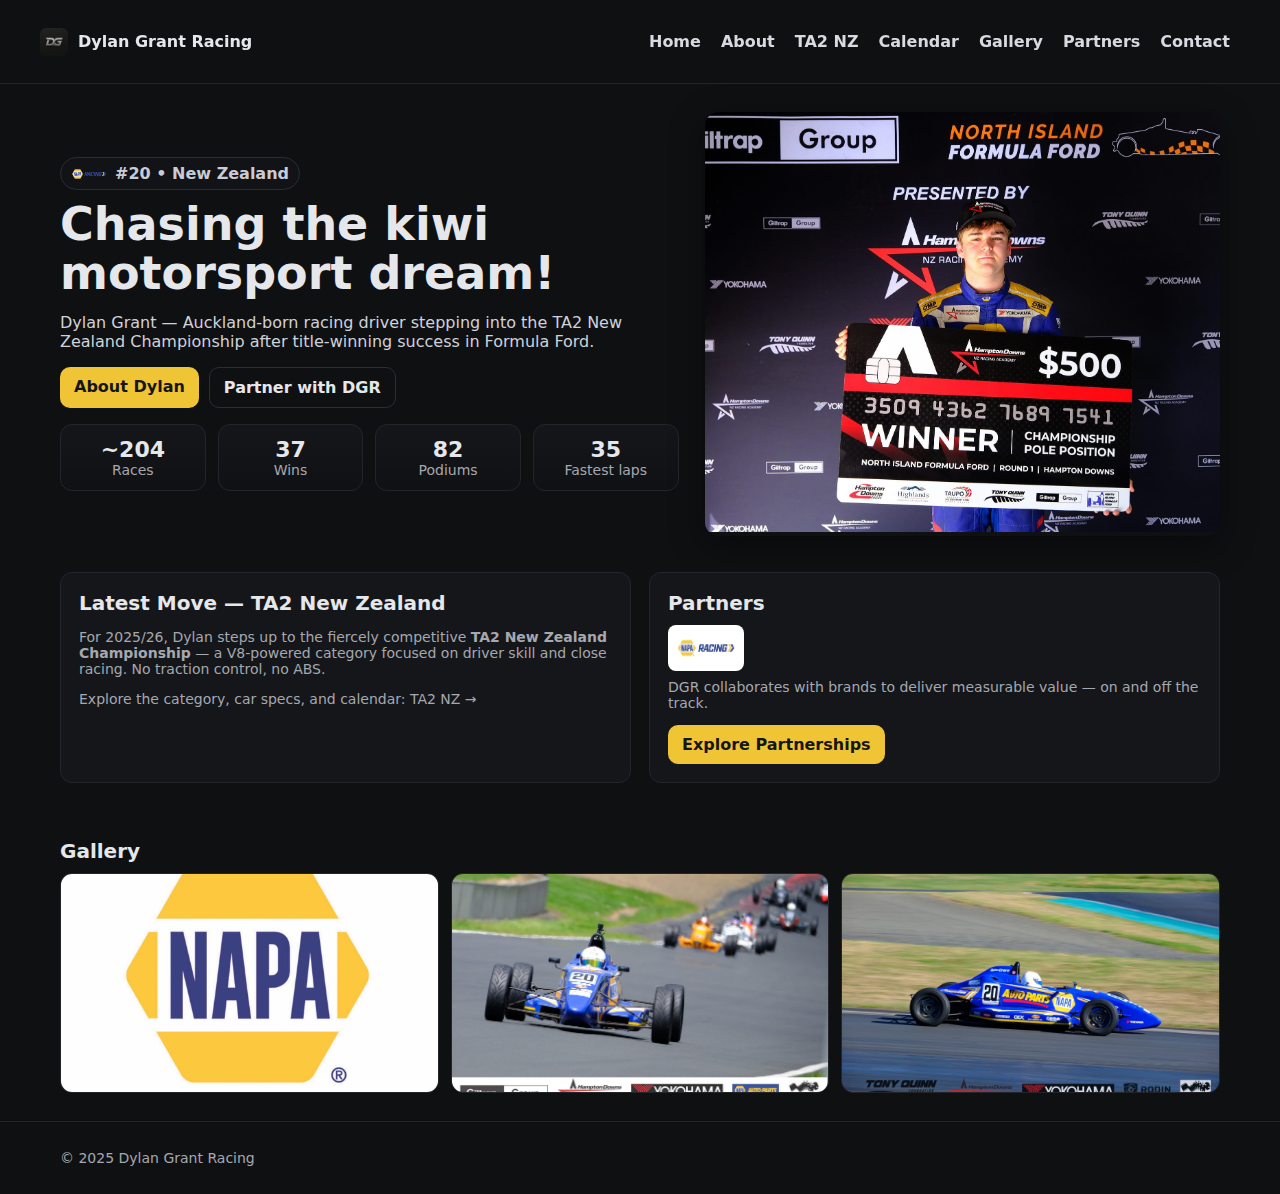
<file: index.html>
<!doctype html><html lang="en"><head>
<meta charset="utf-8"><meta name="viewport" content="width=device-width,initial-scale=1">
<title>Dylan Grant Racing — Home</title>
<link rel="icon" type="image/png" href="favicon.png"><link rel="stylesheet" href="css/style.css"></head><body>

  <header class="header">
    <div class="container nav">
      <div class="brand">
        <img src="favicon.png" alt="DG logo">
        <strong>Dylan Grant Racing</strong>
      </div>
      <nav class="nav">
        <a href="index.html">Home</a>
        <a href="about.html">About</a>
        <a href="ta2.html">TA2 NZ</a>
        <a href="calendar.html">Calendar</a>
        <a href="gallery.html">Gallery</a>
        <a href="partners.html">Partners</a>
        <a href="contact.html">Contact</a>
      </nav>
    </div>
  </header>
<main class="container">
<section class="hero">
  <div>
    <div class="badge"><img src="assets/napa.png" alt="NAPA">  #20 • New Zealand</div>
    <h1>Chasing the kiwi motorsport dream!</h1>
    <p class="lead">Dylan Grant — Auckland-born racing driver stepping into the TA2 New Zealand Championship after title‑winning success in Formula Ford.</p>
    <div style="display:flex;gap:10px;margin-top:14px">
      <a class="btn" href="about.html">About Dylan</a>
      <a class="btn outline" href="partners.html">Partner with DGR</a>
    </div>
    <div class="kpis">
      <div class="kpi"><div class="num">~204</div><div class="small">Races</div></div>
      <div class="kpi"><div class="num">37</div><div class="small">Wins</div></div>
      <div class="kpi"><div class="num">82</div><div class="small">Podiums</div></div>
      <div class="kpi"><div class="num">35</div><div class="small">Fastest laps</div></div>
    </div>
  </div>
  <div class="photo"><img src="assets/hero.jpg" alt="Dylan Grant hero"></div>
</section>

<section class="section grid-2">
  <div class="card">
    <div class="section-title">Latest Move — TA2 New Zealand</div>
    <p class="small">For 2025/26, Dylan steps up to the fiercely competitive <strong>TA2 New Zealand Championship</strong> — a V8-powered category focused on driver skill and close racing. No traction control, no ABS.</p>
    <p class="small">Explore the category, car specs, and calendar: <a href="ta2.html">TA2 NZ →</a></p>
  </div>
  <div class="card">
    <div class="section-title">Partners</div>
    <div class="partners"><img src="assets/napa.png" alt="NAPA New Zealand"></div>
    <p class="small" style="margin-top:8px">DGR collaborates with brands to deliver measurable value — on and off the track.</p>
    <a class="btn" href="partners.html">Explore Partnerships</a>
  </div>
</section>

<section class="section">
  <div class="section-title">Gallery</div>
  <div class="grid-3 gallery">
    <img src="assets/car1.jpg" alt="On track">
    <img src="assets/car2.jpg" alt="On track">
    <img src="assets/car3.jpg" alt="On track">
  </div>
</section>
</main>
<footer class="footer"><div class="container"><div class="small">© 2025 Dylan Grant Racing</div></div></footer>
<script src="js/main.js"></script></body></html>
</file>
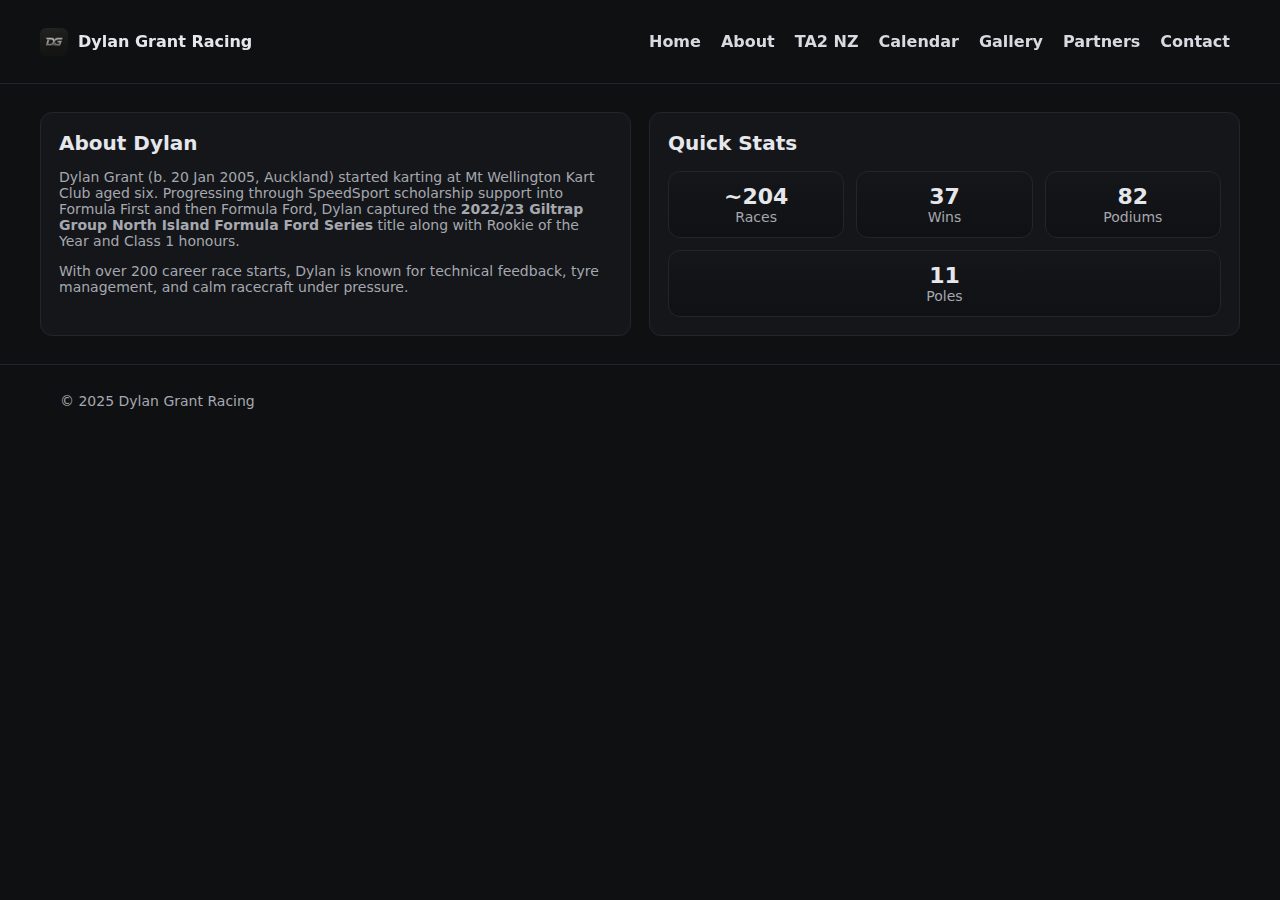
<file: about.html>
<!doctype html><html lang="en"><head><meta charset="utf-8"><meta name="viewport" content="width=device-width,initial-scale=1">
<title>About — Dylan Grant Racing</title><link rel="icon" type="image/png" href="favicon.png"><link rel="stylesheet" href="css/style.css"></head><body>

  <header class="header">
    <div class="container nav">
      <div class="brand">
        <img src="favicon.png" alt="DG logo">
        <strong>Dylan Grant Racing</strong>
      </div>
      <nav class="nav">
        <a href="index.html">Home</a>
        <a href="about.html">About</a>
        <a href="ta2.html">TA2 NZ</a>
        <a href="calendar.html">Calendar</a>
        <a href="gallery.html">Gallery</a>
        <a href="partners.html">Partners</a>
        <a href="contact.html">Contact</a>
      </nav>
    </div>
  </header>
<main class="container section">
  <div class="grid-2">
    <section class="card">
      <div class="section-title">About Dylan</div>
      <p class="small">Dylan Grant (b. 20 Jan 2005, Auckland) started karting at Mt Wellington Kart Club aged six. Progressing through SpeedSport scholarship support into Formula First and then Formula Ford, Dylan captured the <strong>2022/23 Giltrap Group North Island Formula Ford Series</strong> title along with Rookie of the Year and Class 1 honours.</p>
      <p class="small">With over 200 career race starts, Dylan is known for technical feedback, tyre management, and calm racecraft under pressure.</p>
    </section>
    <aside class="card">
      <div class="section-title">Quick Stats</div>
      <div class="kpis">
        <div class="kpi"><div class="num">~204</div><div class="small">Races</div></div>
        <div class="kpi"><div class="num">37</div><div class="small">Wins</div></div>
        <div class="kpi"><div class="num">82</div><div class="small">Podiums</div></div>
        <div class="kpi"><div class="num">11</div><div class="small">Poles</div></div>
      </div>
    </aside>
  </div>
</main>
<footer class="footer"><div class="container"><div class="small">© 2025 Dylan Grant Racing</div></div></footer></body></html>
</file>
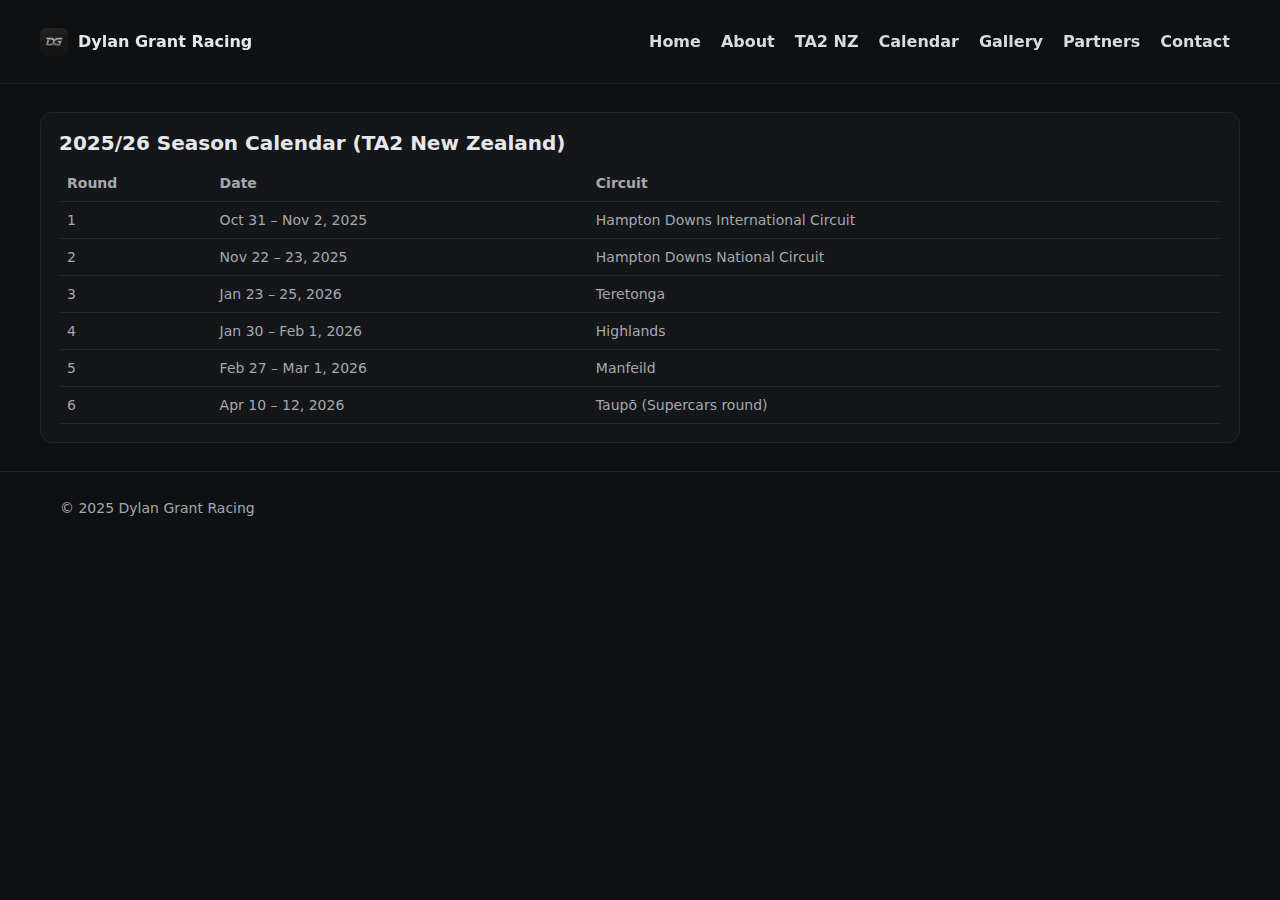
<file: calendar.html>
<!doctype html><html lang="en"><head><meta charset="utf-8"><meta name="viewport" content="width=device-width,initial-scale=1">
<title>Calendar — Dylan Grant Racing</title><link rel="icon" type="image/png" href="favicon.png"><link rel="stylesheet" href="css/style.css"></head><body>
  <header class="header">
    <div class="container nav">
      <div class="brand">
        <img src="favicon.png" alt="DG logo">
        <strong>Dylan Grant Racing</strong>
      </div>
      <nav class="nav">
        <a href="index.html">Home</a>
        <a href="about.html">About</a>
        <a href="ta2.html">TA2 NZ</a>
        <a href="calendar.html">Calendar</a>
        <a href="gallery.html">Gallery</a>
        <a href="partners.html">Partners</a>
        <a href="contact.html">Contact</a>
      </nav>
    </div>
  </header><main class="container section">
<section class="card">
  <div class="section-title">2025/26 Season Calendar (TA2 New Zealand)</div>
  <table class="table small">
    <thead><tr><th>Round</th><th>Date</th><th>Circuit</th></tr></thead>
    <tbody>
      <tr><td>1</td><td>Oct 31 – Nov 2, 2025</td><td>Hampton Downs International Circuit</td></tr>
      <tr><td>2</td><td>Nov 22 – 23, 2025</td><td>Hampton Downs National Circuit</td></tr>
      <tr><td>3</td><td>Jan 23 – 25, 2026</td><td>Teretonga</td></tr>
      <tr><td>4</td><td>Jan 30 – Feb 1, 2026</td><td>Highlands</td></tr>
      <tr><td>5</td><td>Feb 27 – Mar 1, 2026</td><td>Manfeild</td></tr>
      <tr><td>6</td><td>Apr 10 – 12, 2026</td><td>Taupō (Supercars round)</td></tr>
    </tbody>
  </table>
</section>
</main><footer class="footer"><div class="container"><div class="small">© 2025 Dylan Grant Racing</div></div></footer></body></html>
</file>
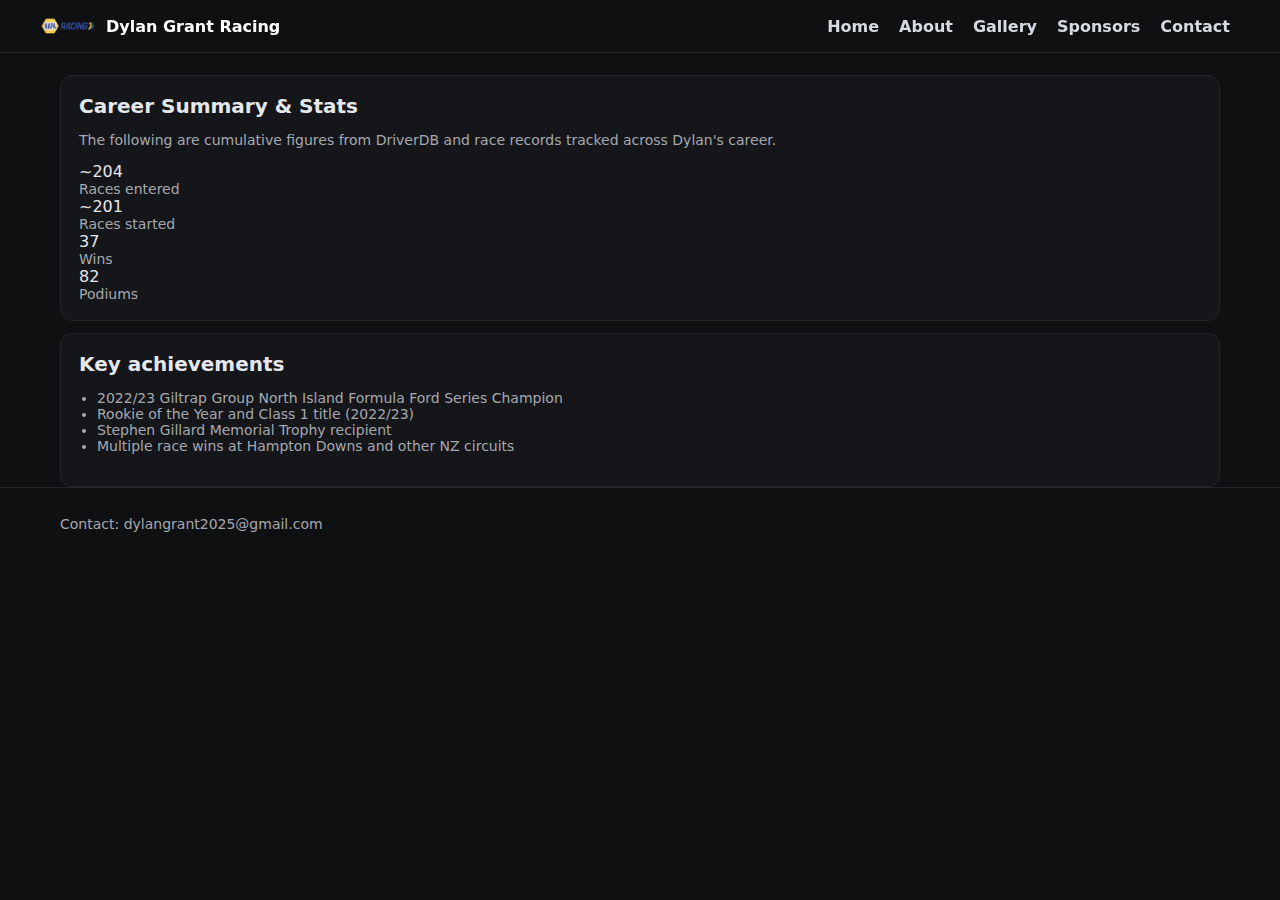
<file: career.html>
<!doctype html>
<html lang="en">
<head><meta charset="utf-8"><meta name="viewport" content="width=device-width,initial-scale=1"><title>Career — Dylan Grant Racing</title>
<link rel="stylesheet" href="css/style.css"></head>
<body>
  <header class="header">
    <div class="container nav"><div class="brand"><img src="assets/image1.png" alt="logo"><div style="color:white"><div style="font-weight:800">Dylan Grant Racing</div></div></div>
    <nav class="nav-links"><a href="index.html">Home</a><a href="about.html">About</a><a href="gallery.html">Gallery</a><a href="sponsors.html">Sponsors</a><a href="contact.html">Contact</a></nav></div>
  </header>
  <main class="container" style="padding-top:22px">
    <section class="card">
      <div class="section-title">Career Summary & Stats</div>
      <p class="small">The following are cumulative figures from DriverDB and race records tracked across Dylan's career.</p>
      <div style="margin-top:12px" class="stats">
        <div class="stat"><div class="num">~204</div><div class="small">Races entered</div></div>
        <div class="stat"><div class="num">~201</div><div class="small">Races started</div></div>
        <div class="stat"><div class="num">37</div><div class="small">Wins</div></div>
        <div class="stat"><div class="num">82</div><div class="small">Podiums</div></div>
      </div>
    </section>

    <section class="card" style="margin-top:12px">
      <div class="section-title">Key achievements</div>
      <ul class="small" style="padding-left:18px">
        <li>2022/23 Giltrap Group North Island Formula Ford Series Champion</li>
        <li>Rookie of the Year and Class 1 title (2022/23)</li>
        <li>Stephen Gillard Memorial Trophy recipient</li>
        <li>Multiple race wins at Hampton Downs and other NZ circuits</li>
      </ul>
    </section>
  </main>
  <footer class="footer"><div class="container small">Contact: <a href="mailto:dylangrant2025@gmail.com">dylangrant2025@gmail.com</a></div></footer>
<script src="js/main.js"></script></body></html>
</file>
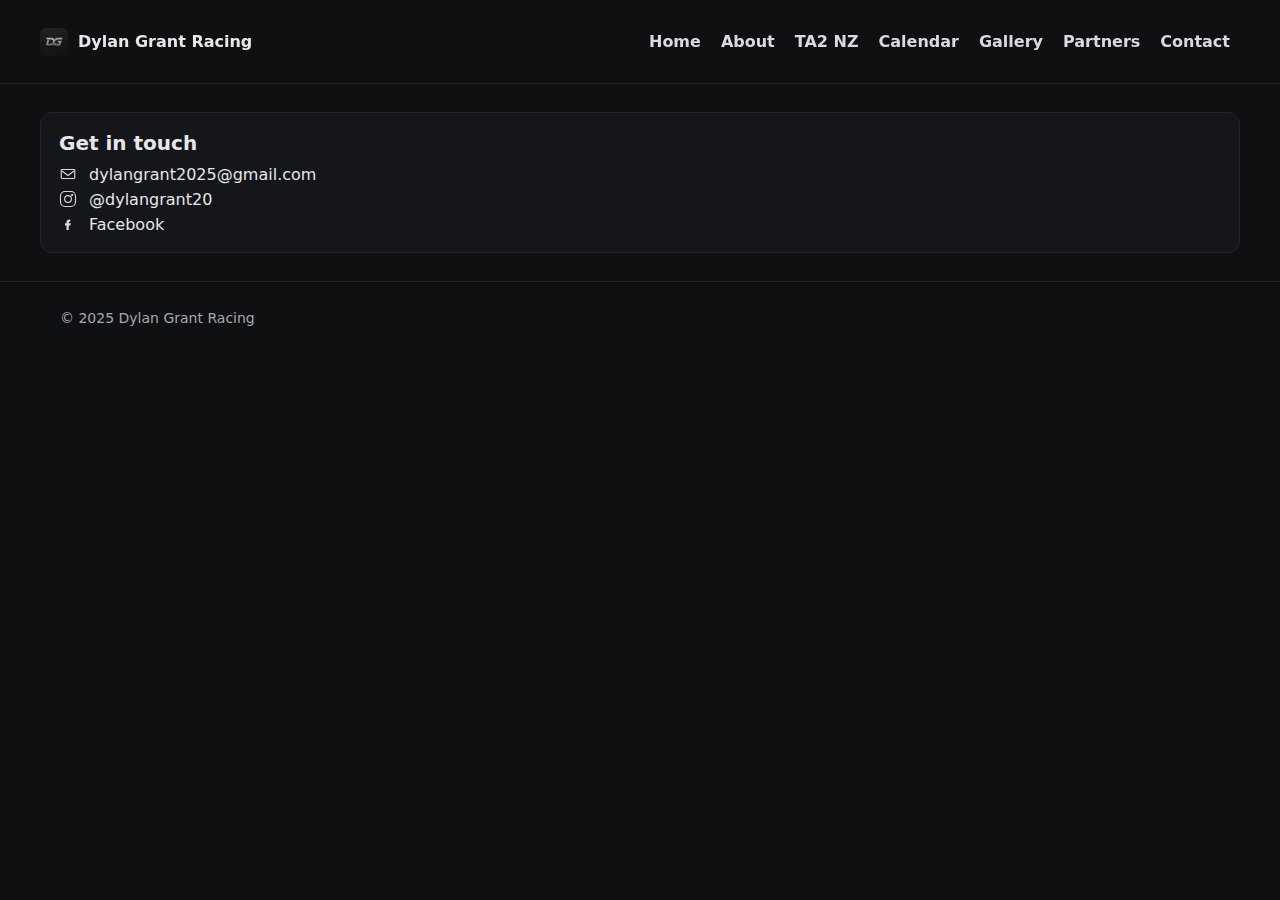
<file: contact.html>
<!doctype html><html lang="en"><head><meta charset="utf-8"><meta name="viewport" content="width=device-width,initial-scale=1">
<title>Contact — Dylan Grant Racing</title><link rel="icon" type="image/png" href="favicon.png"><link rel="stylesheet" href="css/style.css"></head><body>
  <header class="header">
    <div class="container nav">
      <div class="brand">
        <img src="favicon.png" alt="DG logo">
        <strong>Dylan Grant Racing</strong>
      </div>
      <nav class="nav">
        <a href="index.html">Home</a>
        <a href="about.html">About</a>
        <a href="ta2.html">TA2 NZ</a>
        <a href="calendar.html">Calendar</a>
        <a href="gallery.html">Gallery</a>
        <a href="partners.html">Partners</a>
        <a href="contact.html">Contact</a>
      </nav>
    </div>
  </header><main class="container section">
<section class="card">
  <div class="section-title">Get in touch</div>
  <div class="socials">
    <svg width="18" height="18" viewBox="0 0 24 24" fill="none" xmlns="http://www.w3.org/2000/svg"><path d="M4 6h16a1 1 0 0 1 1 1v10a1 1 0 0 1-1 1H4a1 1 0 0 1-1-1V7a1 1 0 0 1 1-1Z" stroke="#d7dae0" stroke-width="1.5"/><path d="M4 8l8 6 8-6" stroke="#d7dae0" stroke-width="1.5"/></svg>
    <a href="mailto:dylangrant2025@gmail.com">dylangrant2025@gmail.com</a>
  </div>
  <div class="socials">
    <svg width="18" height="18" viewBox="0 0 24 24" fill="none" xmlns="http://www.w3.org/2000/svg"><rect x="2" y="2" width="20" height="20" rx="6" stroke="#d7dae0" stroke-width="1.5"/><circle cx="12" cy="12" r="4.5" stroke="#d7dae0" stroke-width="1.5"/><circle cx="17.5" cy="6.5" r="1.5" fill="#d7dae0"/></svg>
    <a href="https://www.instagram.com/dylangrant20?igsh=MjR3bG16MnFqdTV2&utm_source=qr" target="_blank">@dylangrant20</a>
  </div>
  <div class="socials">
    <svg width="18" height="18" viewBox="0 0 24 24" fill="#d7dae0" xmlns="http://www.w3.org/2000/svg"><path d="M13.5 9H15V6h-1.5C11.57 6 10 7.57 10 9.5V11H8v3h2v6h3v-6h2.1l.9-3H13v-1.5c0-.28.22-.5.5-.5Z"/></svg>
    <a href="https://www.facebook.com/share/1BNkHAbcBZ/?mibextid=wwXIfr" target="_blank">Facebook</a>
  </div>
</section>
</main><footer class="footer"><div class="container"><div class="small">© 2025 Dylan Grant Racing</div></div></footer></body></html>
</file>
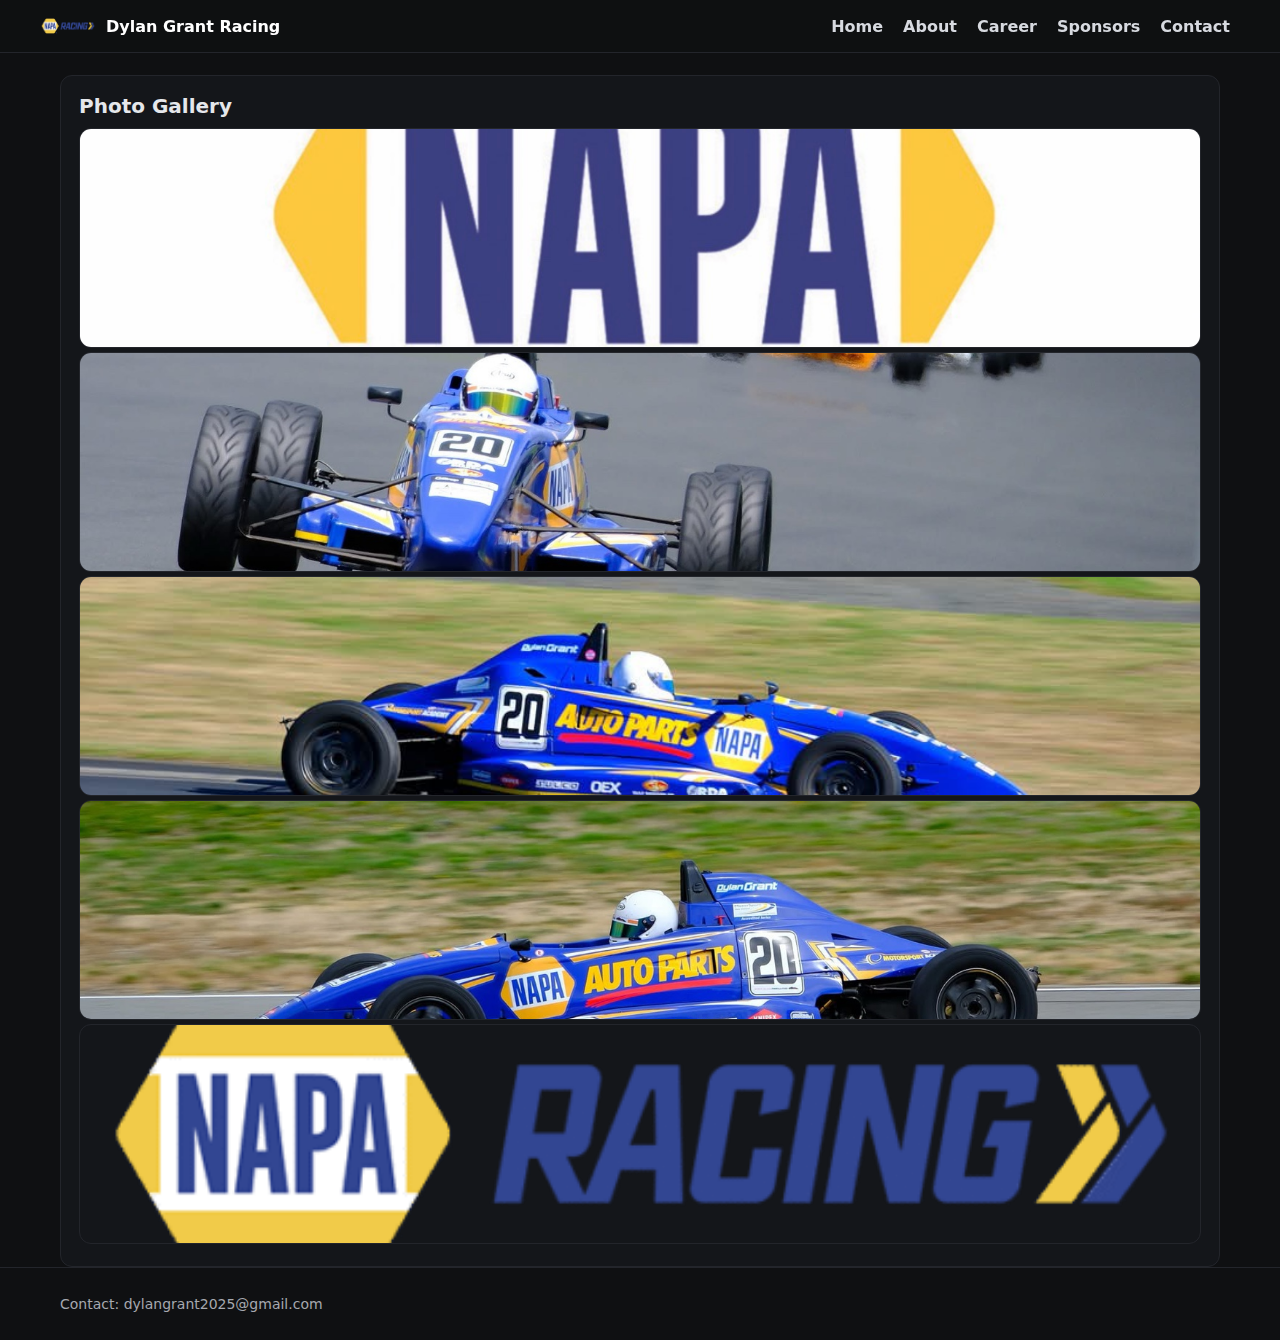
<file: gallery.html>
<!doctype html>
<html lang="en">
<head><meta charset="utf-8"><meta name="viewport" content="width=device-width,initial-scale=1"><title>Gallery — Dylan Grant Racing</title>
<link rel="stylesheet" href="css/style.css"></head>
<body>
  <header class="header">
    <div class="container nav"><div class="brand"><img src="assets/image1.png" alt="NAPA"><div style="color:white"><div style="font-weight:800">Dylan Grant Racing</div></div></div>
    <nav class="nav-links"><a href="index.html">Home</a><a href="about.html">About</a><a href="career.html">Career</a><a href="sponsors.html">Sponsors</a><a href="contact.html">Contact</a></nav></div>
  </header>
  <main class="container" style="padding-top:22px">
    <section class="card">
      <div class="section-title">Photo Gallery</div>
      <div class="gallery">
        <img src="assets/image2.jpeg" alt="photo A">
        <img src="assets/image3.jpeg" alt="photo B">
        <img src="assets/image4.jpeg" alt="photo C">
        <img src="assets/image5.jpeg" alt="photo D">
        <img src="assets/image1.png" alt="logo">
      </div>
    </section>
  </main>
  <footer class="footer"><div class="container small">Contact: <a href="mailto:dylangrant2025@gmail.com">dylangrant2025@gmail.com</a></div></footer>
<script src="js/main.js"></script></body></html>
</file>
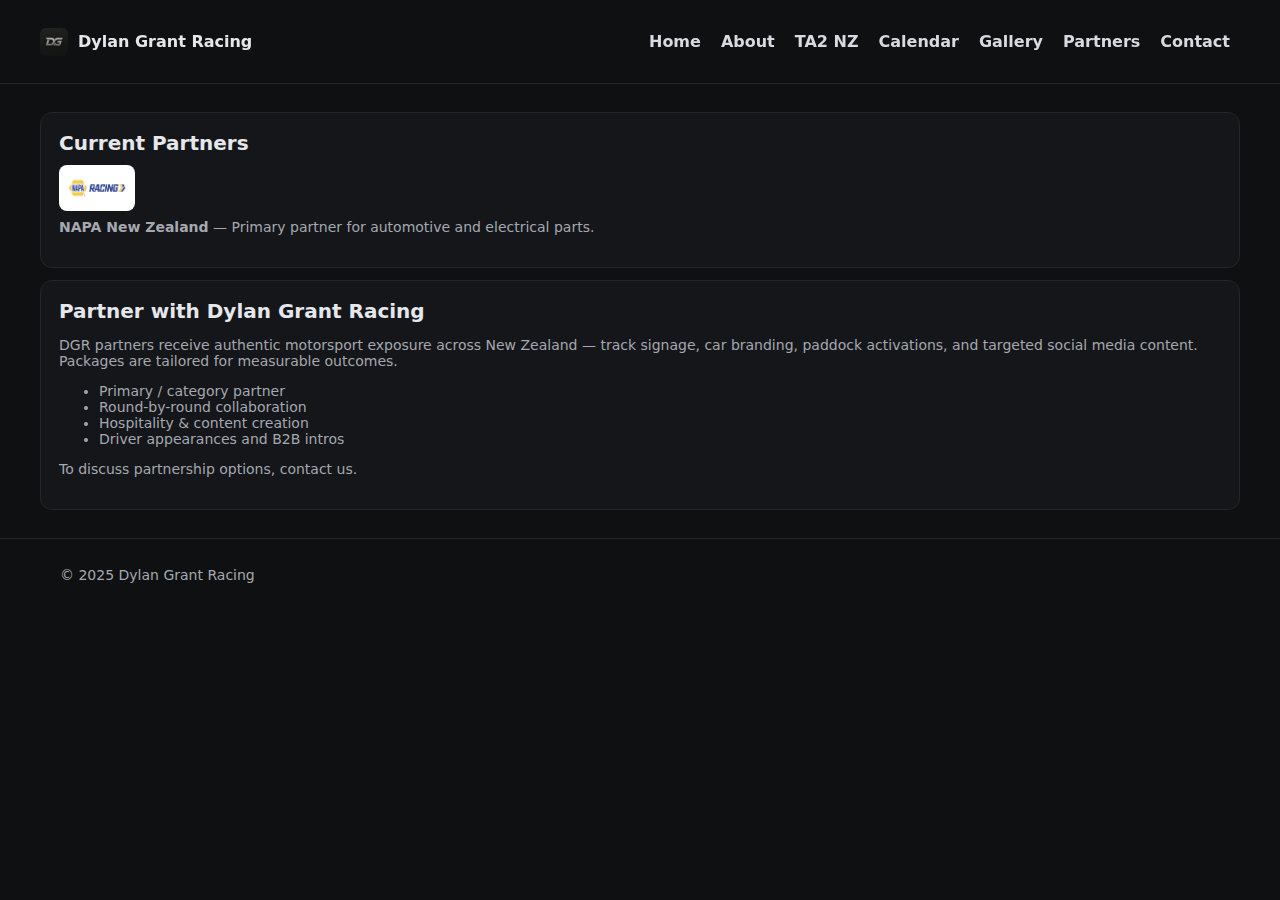
<file: partners.html>
<!doctype html><html lang="en"><head><meta charset="utf-8"><meta name="viewport" content="width=device-width,initial-scale=1">
<title>Partners — Dylan Grant Racing</title><link rel="icon" type="image/png" href="favicon.png"><link rel="stylesheet" href="css/style.css"></head><body>
  <header class="header">
    <div class="container nav">
      <div class="brand">
        <img src="favicon.png" alt="DG logo">
        <strong>Dylan Grant Racing</strong>
      </div>
      <nav class="nav">
        <a href="index.html">Home</a>
        <a href="about.html">About</a>
        <a href="ta2.html">TA2 NZ</a>
        <a href="calendar.html">Calendar</a>
        <a href="gallery.html">Gallery</a>
        <a href="partners.html">Partners</a>
        <a href="contact.html">Contact</a>
      </nav>
    </div>
  </header><main class="container section">
<section class="card">
  <div class="section-title">Current Partners</div>
  <div class="partners">
    <img src="assets/napa.png" alt="NAPA New Zealand">
  </div>
  <p class="small" style="margin-top:8px"><strong>NAPA New Zealand</strong> — Primary partner for automotive and electrical parts.</p>
</section>

<section class="card" style="margin-top:12px">
  <div class="section-title">Partner with Dylan Grant Racing</div>
  <p class="small">DGR partners receive authentic motorsport exposure across New Zealand — track signage, car branding, paddock activations, and targeted social media content. Packages are tailored for measurable outcomes.</p>
  <ul class="small">
    <li>Primary / category partner</li>
    <li>Round-by-round collaboration</li>
    <li>Hospitality & content creation</li>
    <li>Driver appearances and B2B intros</li>
  </ul>
  <p class="small">To discuss partnership options, <a href="contact.html">contact us</a>.</p>
</section>
</main><footer class="footer"><div class="container"><div class="small">© 2025 Dylan Grant Racing</div></div></footer></body></html>
</file>
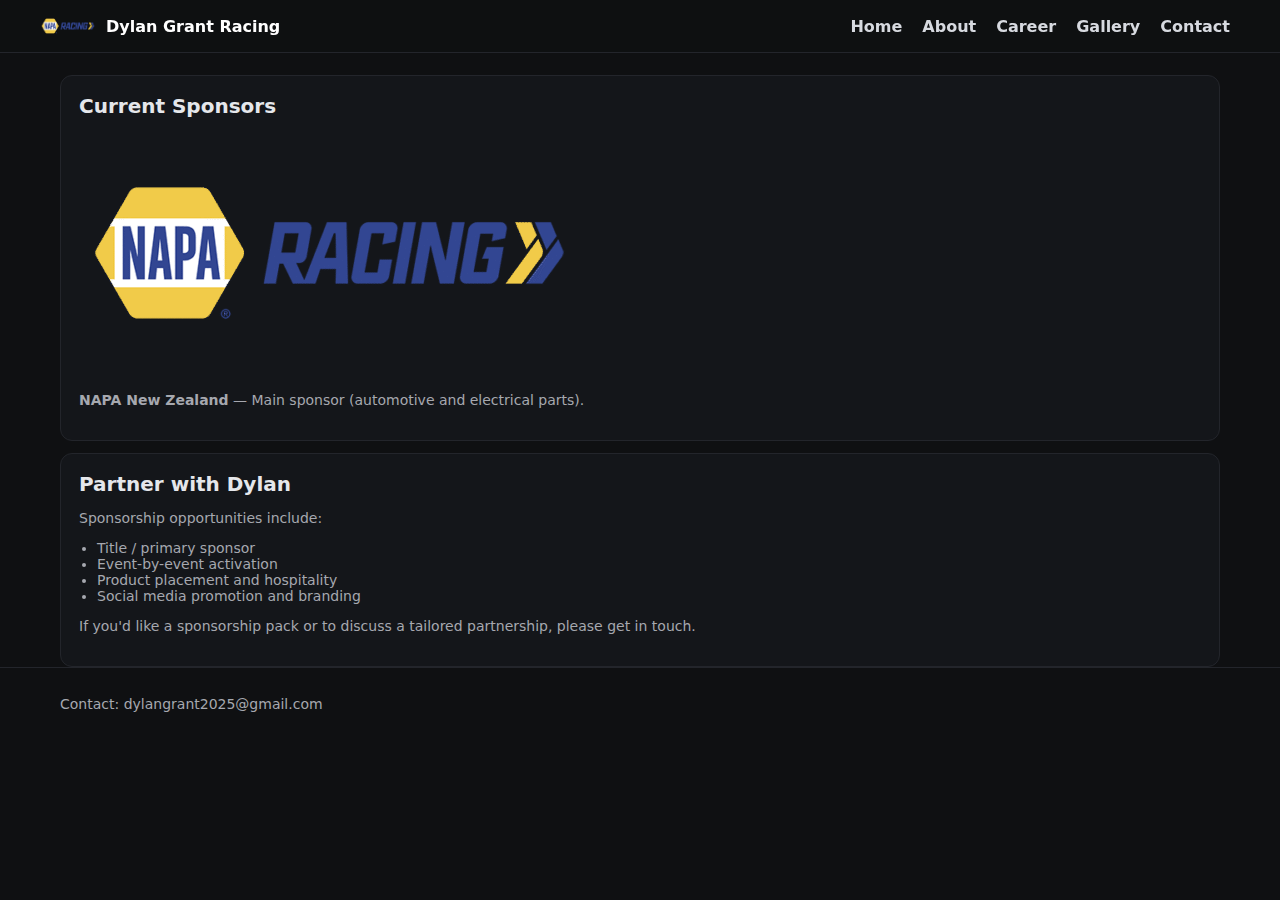
<file: sponsors.html>
<!doctype html>
<html lang="en"><head><meta charset="utf-8"><meta name="viewport" content="width=device-width,initial-scale=1"><title>Sponsors — Dylan Grant Racing</title>
<link rel="stylesheet" href="css/style.css"></head><body>
  <header class="header"><div class="container nav"><div class="brand"><img src="assets/image1.png" alt="NAPA"><div style="color:white"><div style="font-weight:800">Dylan Grant Racing</div></div></div>
    <nav class="nav-links"><a href="index.html">Home</a><a href="about.html">About</a><a href="career.html">Career</a><a href="gallery.html">Gallery</a><a href="contact.html">Contact</a></nav></div></header>
  <main class="container" style="padding-top:22px">
    <section class="card">
      <div class="section-title">Current Sponsors</div>
      <div class="sponsor-row">
        <img src="assets/image1.png" alt="NAPA New Zealand">
      </div>
      <p class="small" style="margin-top:10px"><strong>NAPA New Zealand</strong> — Main sponsor (automotive and electrical parts).</p>
    </section>

    <section class="card" style="margin-top:12px">
      <div class="section-title">Partner with Dylan</div>
      <p class="small">Sponsorship opportunities include:</p>
      <ul class="small" style="padding-left:18px">
        <li>Title / primary sponsor</li>
        <li>Event-by-event activation</li>
        <li>Product placement and hospitality</li>
        <li>Social media promotion and branding</li>
      </ul>
      <p class="small">If you'd like a sponsorship pack or to discuss a tailored partnership, please <a href="contact.html">get in touch</a>.</p>
    </section>
  </main>
  <footer class="footer"><div class="container small">Contact: <a href="mailto:dylangrant2025@gmail.com">dylangrant2025@gmail.com</a></div></footer>
<script src="js/main.js"></script></body></html>
</file>
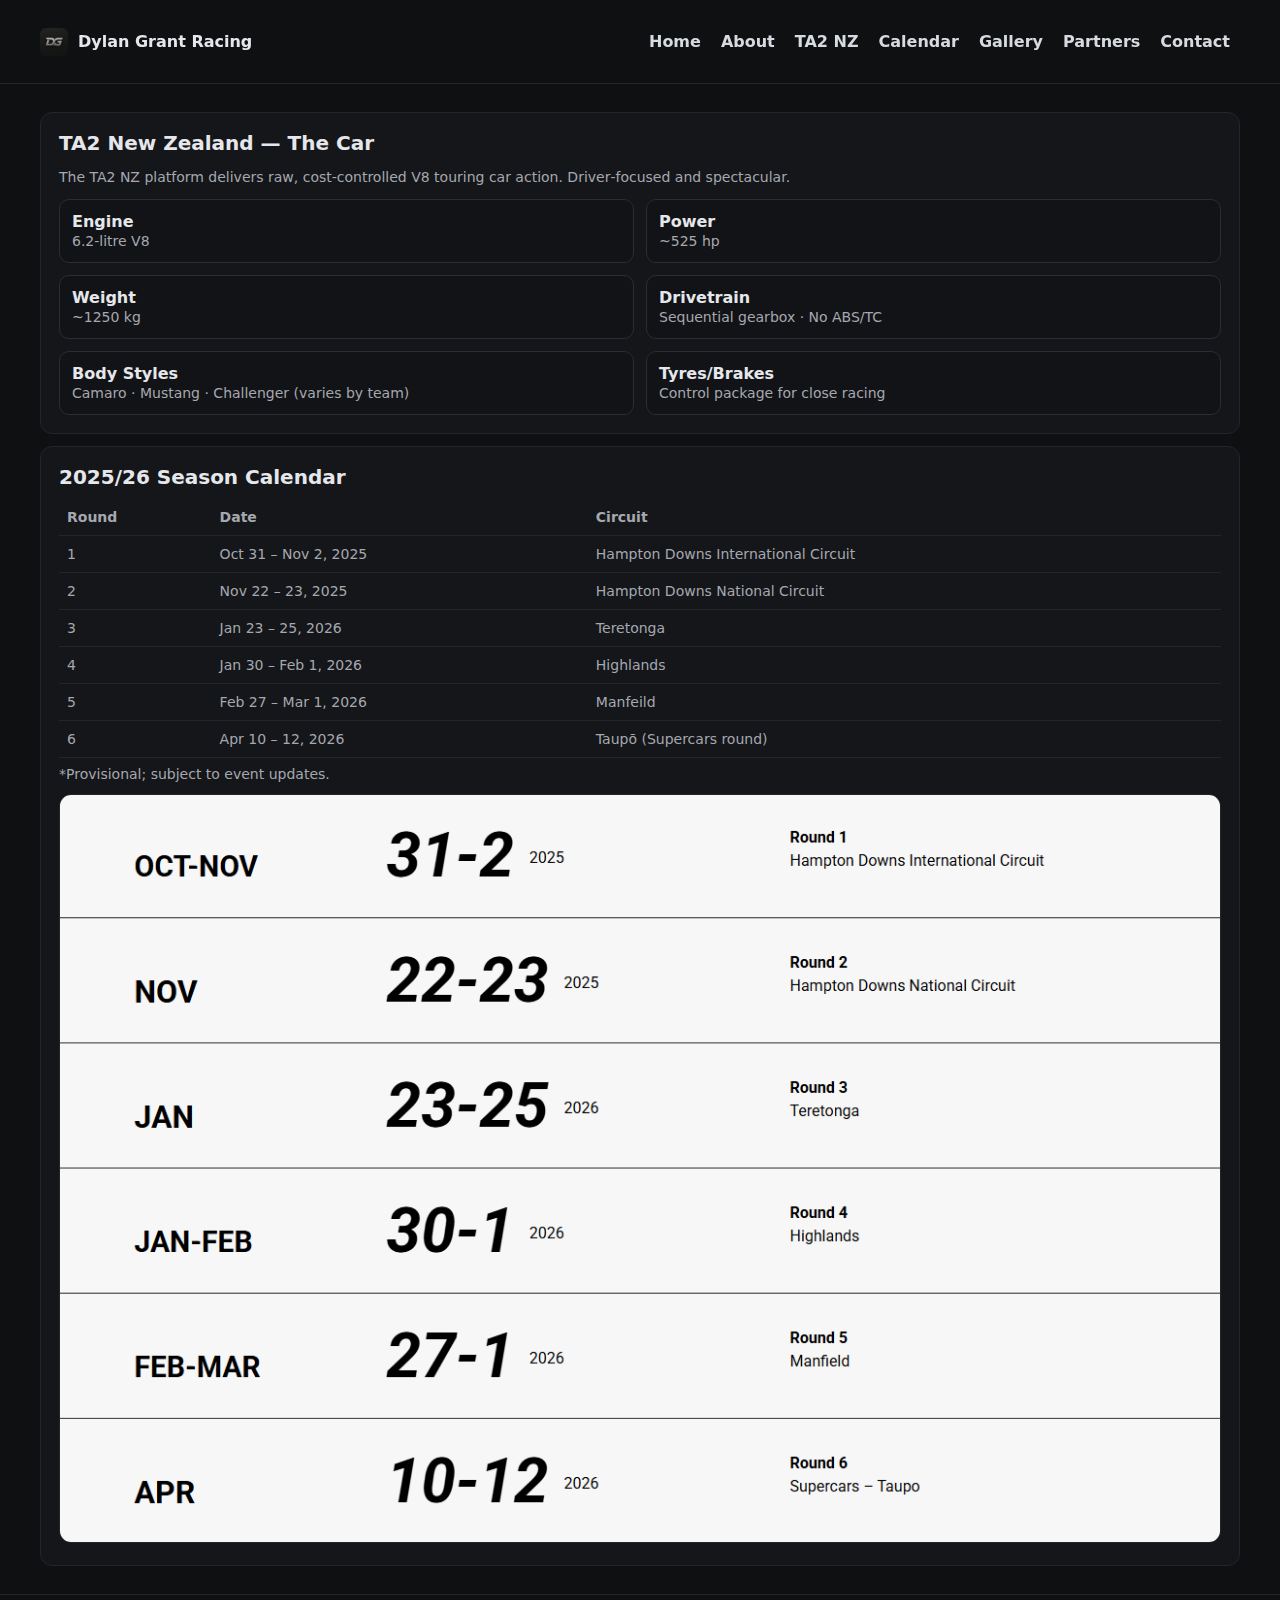
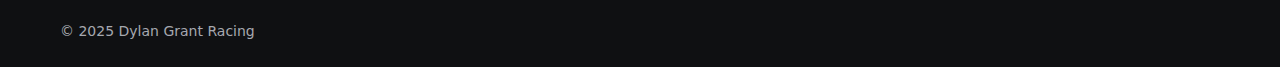
<file: ta2.html>
<!doctype html><html lang="en"><head><meta charset="utf-8"><meta name="viewport" content="width=device-width,initial-scale=1">
<title>TA2 New Zealand — Dylan Grant Racing</title><link rel="icon" type="image/png" href="favicon.png"><link rel="stylesheet" href="css/style.css"></head><body>
  <header class="header">
    <div class="container nav">
      <div class="brand">
        <img src="favicon.png" alt="DG logo">
        <strong>Dylan Grant Racing</strong>
      </div>
      <nav class="nav">
        <a href="index.html">Home</a>
        <a href="about.html">About</a>
        <a href="ta2.html">TA2 NZ</a>
        <a href="calendar.html">Calendar</a>
        <a href="gallery.html">Gallery</a>
        <a href="partners.html">Partners</a>
        <a href="contact.html">Contact</a>
      </nav>
    </div>
  </header><main class="container section">
<section class="card">
  <div class="section-title">TA2 New Zealand — The Car</div>
  <p class="small">The TA2 NZ platform delivers raw, cost‑controlled V8 touring car action. Driver‑focused and spectacular.</p>
  <div class="ta2-spec">
    <div class="spec"><strong>Engine</strong><br><span class="small">6.2‑litre V8</span></div>
    <div class="spec"><strong>Power</strong><br><span class="small">~525 hp</span></div>
    <div class="spec"><strong>Weight</strong><br><span class="small">~1250 kg</span></div>
    <div class="spec"><strong>Drivetrain</strong><br><span class="small">Sequential gearbox · No ABS/TC</span></div>
    <div class="spec"><strong>Body Styles</strong><br><span class="small">Camaro · Mustang · Challenger (varies by team)</span></div>
    <div class="spec"><strong>Tyres/Brakes</strong><br><span class="small">Control package for close racing</span></div>
  </div>
</section>
<section class="card" style="margin-top:12px">
  <div class="section-title">2025/26 Season Calendar</div>
  <table class="table small">
    <thead><tr><th>Round</th><th>Date</th><th>Circuit</th></tr></thead>
    <tbody>
      <tr><td>1</td><td>Oct 31 – Nov 2, 2025</td><td>Hampton Downs International Circuit</td></tr>
      <tr><td>2</td><td>Nov 22 – 23, 2025</td><td>Hampton Downs National Circuit</td></tr>
      <tr><td>3</td><td>Jan 23 – 25, 2026</td><td>Teretonga</td></tr>
      <tr><td>4</td><td>Jan 30 – Feb 1, 2026</td><td>Highlands</td></tr>
      <tr><td>5</td><td>Feb 27 – Mar 1, 2026</td><td>Manfeild</td></tr>
      <tr><td>6</td><td>Apr 10 – 12, 2026</td><td>Taupō (Supercars round)</td></tr>
    </tbody>
  </table>
  <div class="small" style="margin-top:8px">*Provisional; subject to event updates.</div>
  <div style="margin-top:12px"><img src="assets/ta2-schedule.png" alt="TA2 NZ schedule graphic" style="width:100%;border-radius:12px;border:1px solid #23252b"></div>
</section>
</main><footer class="footer"><div class="container"><div class="small">© 2025 Dylan Grant Racing</div></div></footer></body></html>
</file>
<file: css/style.css>
:root{--bg:#0f1012;--bg-elev:#16181c;--text:#e5e7eb;--muted:#a1a1aa;--accent:#efc536;--accent-blue:#184a8b;--card:#14161a}
*{box-sizing:border-box}html,body{margin:0;background:var(--bg);color:var(--text);font-family:Inter,system-ui,Segoe UI,Roboto,Arial,sans-serif}
a{color:inherit;text-decoration:none}.container{max-width:1200px;margin:0 auto;padding:0 20px}
.header{position:sticky;top:0;z-index:40;background:rgba(15,16,18,0.75);backdrop-filter:blur(8px);border-bottom:1px solid #23252b}
.nav{display:flex;align-items:center;justify-content:space-between;padding:12px 0}
.brand{display:flex;gap:10px;align-items:center}.brand img{height:28px;border-radius:6px}
.nav a{color:#d7dae0;padding:8px 10px;border-radius:8px;font-weight:600}.nav a:hover{background:#1f2228}
.btn{display:inline-block;background:var(--accent);color:#161616;padding:10px 14px;border-radius:10px;font-weight:800}
.btn.outline{background:transparent;border:1px solid #2a2d33;color:var(--text)}
.hero{display:grid;grid-template-columns:1.2fr 1fr;gap:26px;align-items:center;padding:28px 0 8px}
.hero .photo{border-radius:14px;overflow:hidden;box-shadow:0 10px 35px rgba(0,0,0,.45)}
.hero .photo img{width:100%;height:420px;object-fit:cover}
h1{font-size:46px;line-height:1.05;margin:10px 0 8px}.tagline{color:var(--accent);font-weight:800;letter-spacing:.2px}
.kpis{display:flex;gap:12px;flex-wrap:wrap;margin-top:16px}
.kpi{flex:1;min-width:140px;background:linear-gradient(180deg,#14161a,#101114);border:1px solid #23252b;border-radius:12px;padding:12px;text-align:center}
.kpi .num{font-size:22px;font-weight:900}
.section{padding:28px 0}.card{background:var(--card);border:1px solid #23252b;border-radius:12px;padding:18px}
.grid-2{display:grid;grid-template-columns:1fr 1fr;gap:18px}.grid-3{display:grid;grid-template-columns:repeat(3,1fr);gap:12px}
@media(max-width:980px){.hero{grid-template-columns:1fr}.grid-2{grid-template-columns:1fr}.grid-3{grid-template-columns:1fr 1fr} .hero .photo img{height:300px}}
.section-title{font-weight:900;font-size:20px;margin-bottom:10px}.partners{display:flex;gap:14px;flex-wrap:wrap;align-items:center}
.partners img{height:46px;background:#fff;border-radius:8px;padding:8px}.table{width:100%;border-collapse:collapse}
.table th,.table td{border-bottom:1px solid #24262c;padding:10px 8px;text-align:left}
.gallery img{width:100%;height:220px;object-fit:cover;border-radius:12px;border:1px solid #23252b}
.footer{padding:28px 0;border-top:1px solid #23252b;color:var(--muted);font-size:14px}.socials{display:flex;gap:12px;margin-top:6px}
.badge{display:inline-flex;gap:8px;align-items:center;background:#121317;border:1px solid #2a2d33;padding:6px 10px;border-radius:999px;color:#c9ccd4;font-weight:700}
.badge img{height:18px}.lead{color:#cfd2da}.ta2-spec{display:grid;grid-template-columns:1fr 1fr;gap:12px}
.ta2-spec .spec{background:#121317;border:1px solid #2a2d33;border-radius:10px;padding:12px}.small{color:#a6a8af;font-size:14px}
</file>
